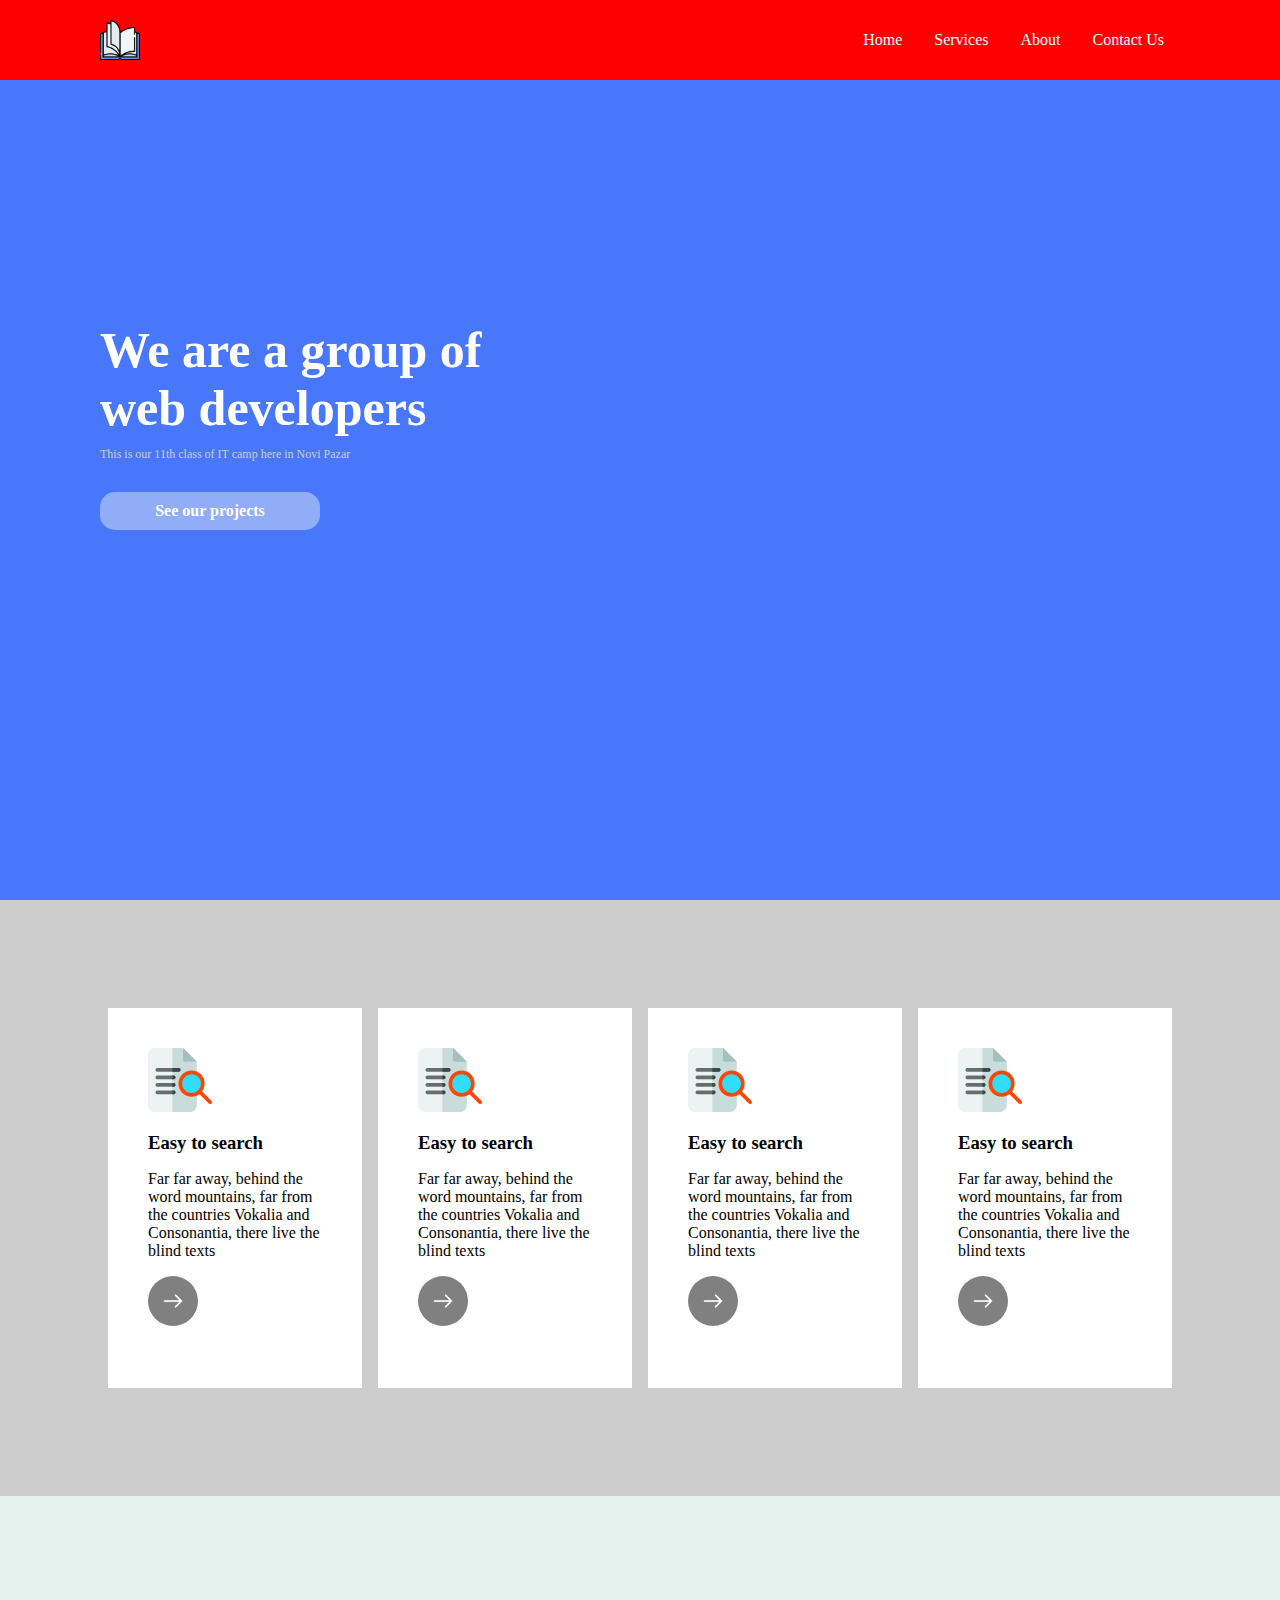
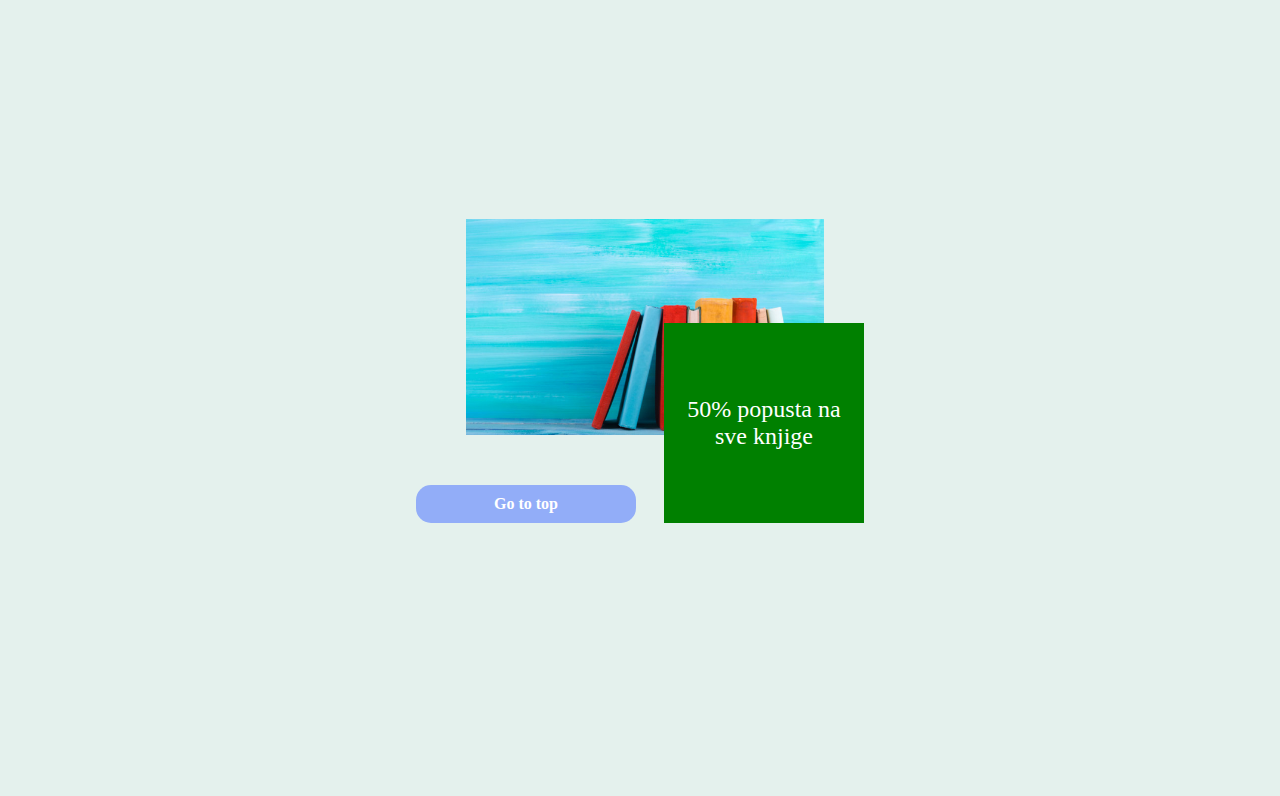
<file: project1/index.html>
<!DOCTYPE html>
<html>
  <head>
    <link rel="stylesheet" href="styles.css" />
  </head>
  <body>
    <div class="nav-fixed">
      <div class="navigation-container">
        <img class="nav-logo" src="./slike/open-book.png" alt="" />
        <div class="navigation-links">
          <a href="#">Home</a>
          <a href="#">Services</a>
          <a href="#">About</a>
          <a href="#">Contact Us</a>
        </div>
      </div>
    </div>
    <header class="header" id="header">
      <div class="title-container">
        <div class="title-text">
          <div>
            <h1 class="title-heading">We are a group of web developers</h1>
            <p class="description">
              This is our 11th class of IT camp here in Novi Pazar
            </p>
            <a class="projects-button" href="#section3">See our projects</a>
          </div>
        </div>
        <div class="title-video">
          <iframe
            width="560"
            height="315"
            src="https://www.youtube.com/embed/BHACKCNDMW8"
            title="YouTube video player"
            frameborder="0"
            allow="accelerometer; autoplay; clipboard-write; encrypted-media; gyroscope; picture-in-picture"
            allowfullscreen
          ></iframe>
        </div>
      </div>
    </header>
    <main class="main">
      <section class="cards-container">
        <!-- Card -->
        <div class="p-1">
          <div class="card">
            <img src="slike/preview.png" alt="" />
            <h3 class="card-title">Easy to search</h3>
            <p>
              Far far away, behind the word mountains, far from the countries
              Vokalia and Consonantia, there live the blind texts
            </p>
            <a href="#" class="card-link">
              <div class="link-icon-wrapper">
                <img src="slike/next.png" alt="" class="arrow-img" />
              </div>
            </a>
          </div>
        </div>
        <!-- Card END-->
        <!-- Card -->
        <div class="p-1">
          <div class="card">
            <img src="slike/preview.png" alt="" />
            <h3 class="card-title">Easy to search</h3>
            <p>
              Far far away, behind the word mountains, far from the countries
              Vokalia and Consonantia, there live the blind texts
            </p>
            <a href="#" class="card-link">
              <div class="link-icon-wrapper">
                <img src="slike/next.png" alt="" class="arrow-img" />
              </div>
            </a>
          </div>
        </div>
        <!-- Card END-->
        <!-- Card -->
        <div class="p-1">
          <div class="card">
            <img src="slike/preview.png" alt="" />
            <h3 class="card-title">Easy to search</h3>
            <p>
              Far far away, behind the word mountains, far from the countries
              Vokalia and Consonantia, there live the blind texts
            </p>
            <a href="#" class="card-link">
              <div class="link-icon-wrapper">
                <img src="slike/next.png" alt="" class="arrow-img" />
              </div>
            </a>
          </div>
        </div>
        <!-- Card END-->
        <!-- Card -->
        <div class="p-1">
          <div class="card">
            <img src="slike/preview.png" alt="" />
            <h3 class="card-title">Easy to search</h3>
            <p>
              Far far away, behind the word mountains, far from the countries
              Vokalia and Consonantia, there live the blind texts
            </p>
            <a href="#" class="card-link">
              <div class="link-icon-wrapper">
                <img src="slike/next.png" alt="" class="arrow-img" />
              </div>
            </a>
          </div>
        </div>
        <!-- Card END-->
      </section>
      <section class="offer-section" id="section3">
        <div class="offer-container">
          <img src="slike/books.jpeg" class="offer-image" alt="" />
          <div class="offer-message">
            <p>50% popusta na sve knjige</p>
          </div>
          <div>
            <a class="projects-button" href="#header">Go to top</a>
          </div>
        </div>
      </section>
    </main>
    <footer></footer>
  </body>
</html>
</file>
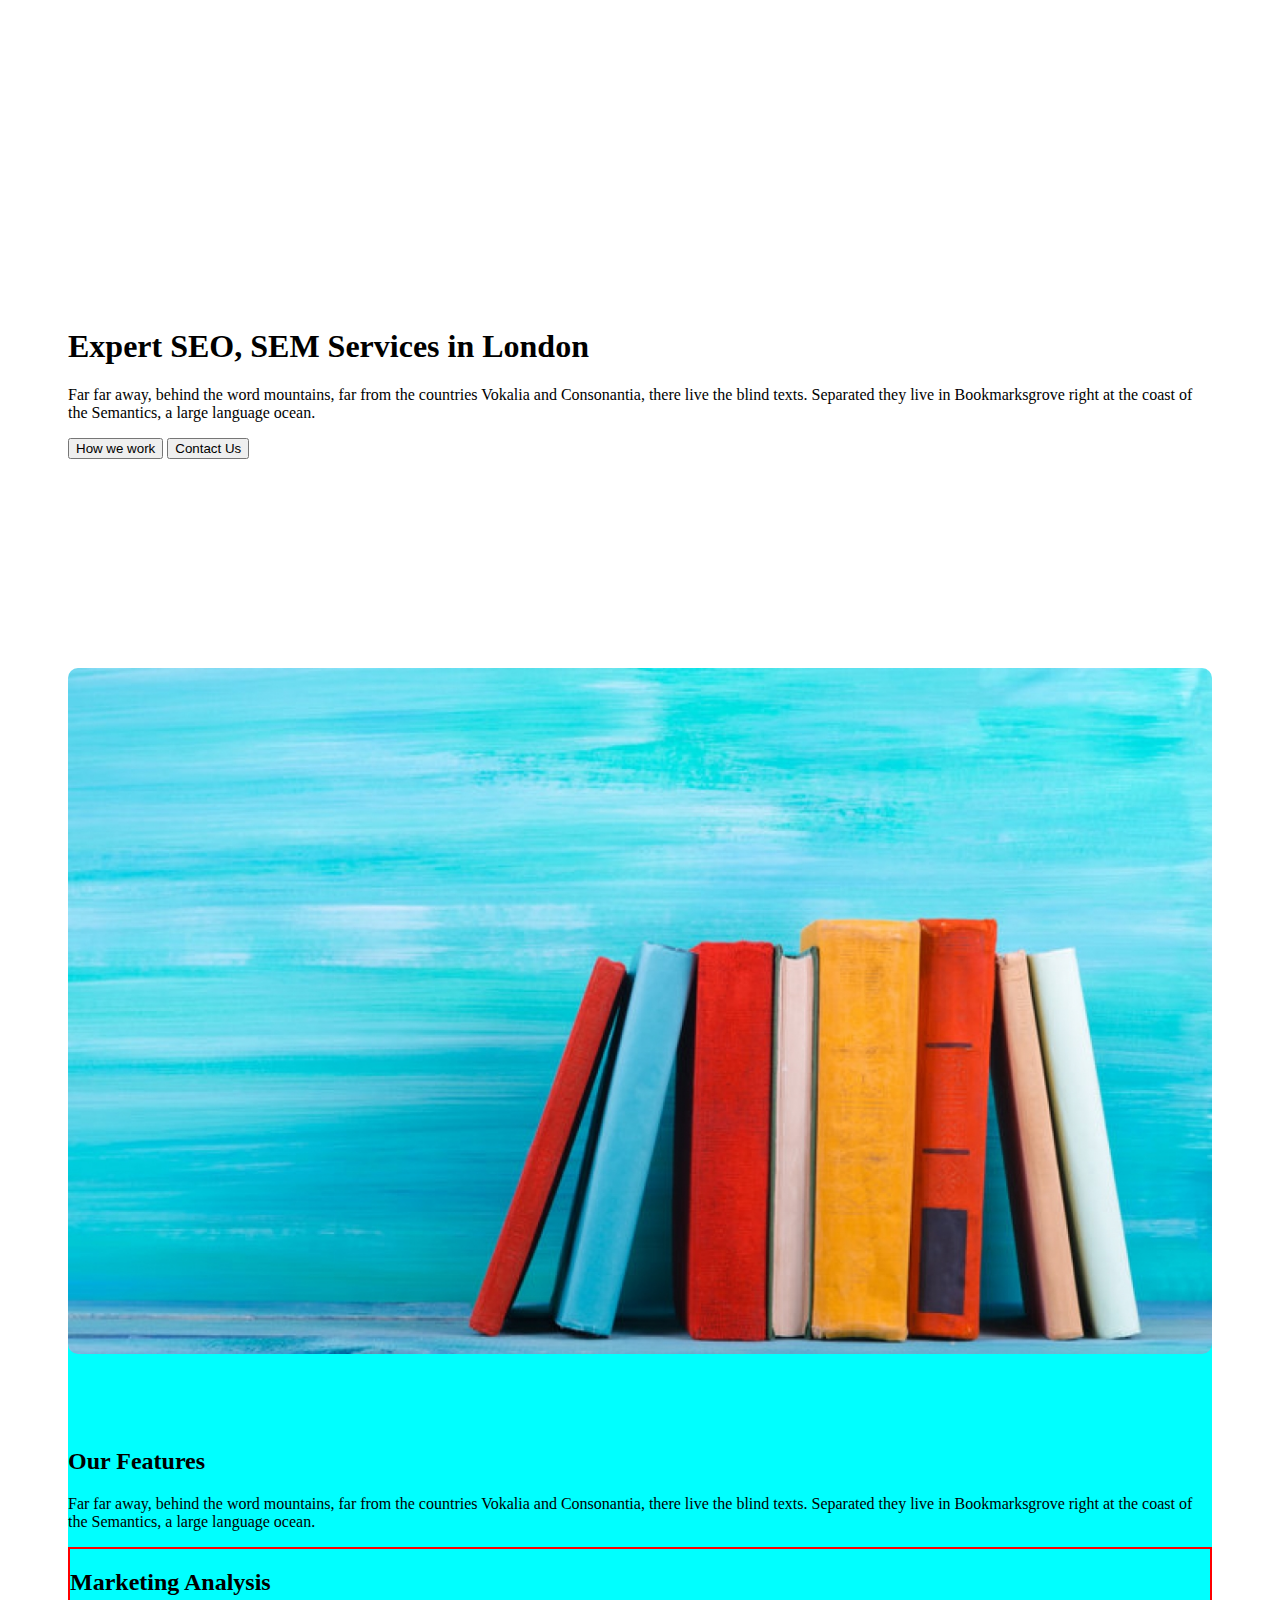
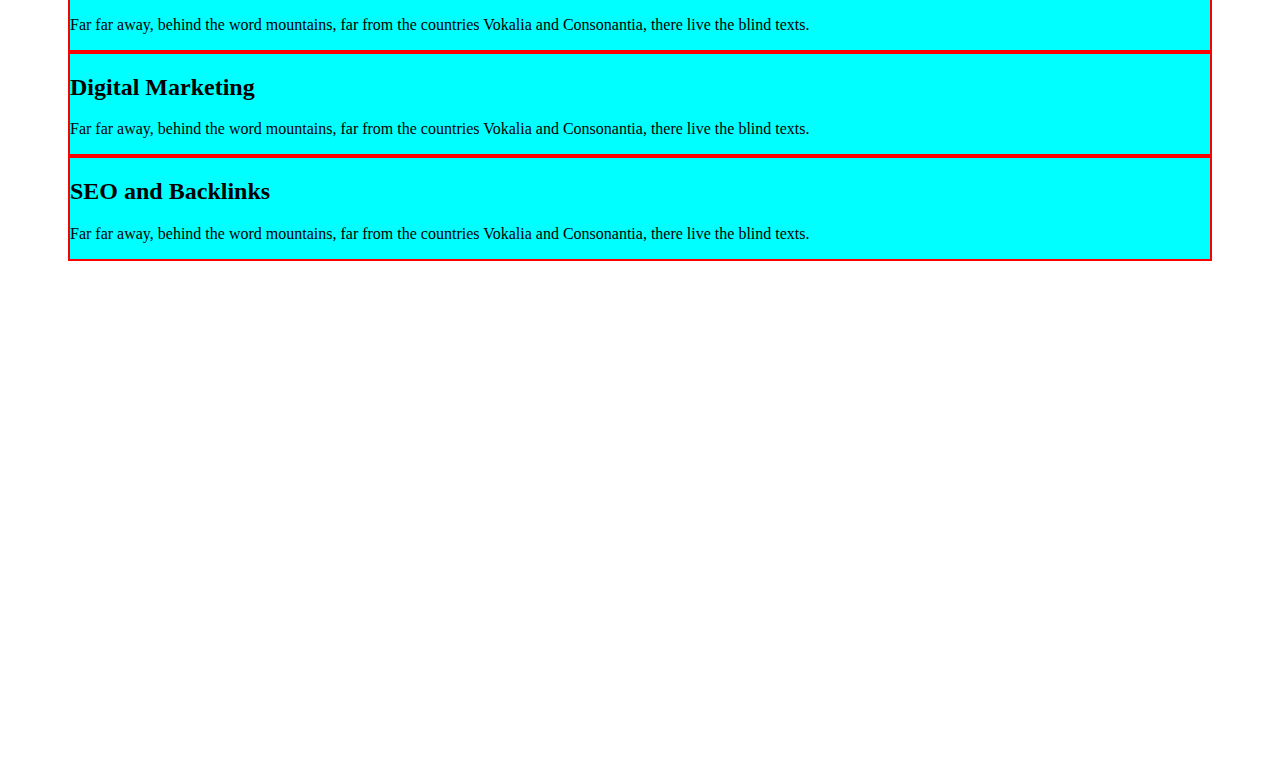
<file: responsive-website/index.html>
<!DOCTYPE html>
<html lang="en">
  <head>
    <meta charset="UTF-8" />
    <meta http-equiv="X-UA-Compatible" content="IE=edge" />
    <meta name="viewport" content="width=device-width, initial-scale=1.0" />
    <title>Responsive web site</title>
    <link rel="stylesheet" href="style.css" />
    <link
      href="https://cdn.jsdelivr.net/npm/bootstrap@5.2.1/dist/css/bootstrap.min.css"
      rel="stylesheet"
      integrity="sha384-iYQeCzEYFbKjA/T2uDLTpkwGzCiq6soy8tYaI1GyVh/UjpbCx/TYkiZhlZB6+fzT"
      crossorigin="anonymous"
    />
  </head>

  <body>
    <div class="container-fluid pt-5 pb-5">
      <div class="row d-flex justify-content-center">
        <div class="col-sm-12 col-md-12 col-lg-6 mycard">
          <div class="p-5">
            <h1>Expert SEO, SEM Services in London</h1>
            <p>
              Far far away, behind the word mountains, far from the countries
              Vokalia and Consonantia, there live the blind texts. Separated
              they live in Bookmarksgrove right at the coast of the Semantics, a
              large language ocean.
            </p>
            <button class="btn btn-primary">How we work</button>
            <button class="btn btn-secondary">Contact Us</button>
          </div>
        </div>
        <div class="col-sm-12 col-md-12 col-lg-6 mycard">
          <div class="p-5">
            <img src="books.jpeg" alt="slika" class="header__image" />
          </div>
        </div>
      </div>
    </div>

    <div class="container-fluid text-center pb-5 desktop-padding-top bg-primary">
      <div class="row d-flex justify-content-center pb-5">
        <div class="col-sm-12 col-md-10 col-lg-4">
          <div>
            <h2>Our Features</h2>
            <p>
              Far far away, behind the word mountains, far from the countries
              Vokalia and Consonantia, there live the blind texts. Separated
              they live in Bookmarksgrove right at the coast of the Semantics, a
              large language ocean.
            </p>
          </div>
        </div>
      </div>
      <div class="row pt-5 pb-5 d-flex justify-content-center">
        <div class="col-sm-12 col-md-8 col-lg-3 border-red">
          <div>
            <h2>Marketing Analysis</h2>
            <p>
              Far far away, behind the word mountains, far from the countries
              Vokalia and Consonantia, there live the blind texts.
            </p>
          </div>
        </div>
        <div class="col-sm-12 col-md-8 col-lg-3 border-red">
          <div>
            <h2>Digital Marketing</h2>
            <p>
              Far far away, behind the word mountains, far from the countries
              Vokalia and Consonantia, there live the blind texts.
            </p>
          </div>
        </div>
        <div class="col-sm-12 col-md-8 col-lg-3 border-red">
          <div>
            <h2>SEO and Backlinks</h2>
            <p>
              Far far away, behind the word mountains, far from the countries
              Vokalia and Consonantia, there live the blind texts.
            </p>
          </div>
        </div>
      </div>
    </div>

    <div>
      <iframe
        src="https://www.google.com/maps/embed?pb=!1m18!1m12!1m3!1d2911.41742960521!2d20.51653561579013!3d43.13776297914238!2m3!1f0!2f0!3f0!3m2!1i1024!2i768!4f13.1!3m3!1m2!1s0x475629155468453f%3A0xa8a60f6621497305!2sCentarNIT!5e0!3m2!1sen!2srs!4v1663346308217!5m2!1sen!2srs"
        width="100%"
        height="450"
        style="border: 0"
        allowfullscreen=""
        loading="lazy"
        referrerpolicy="no-referrer-when-downgrade"
      ></iframe>
    </div>

    <script
      src="https://cdn.jsdelivr.net/npm/bootstrap@5.2.1/dist/js/bootstrap.bundle.min.js"
      integrity="sha384-u1OknCvxWvY5kfmNBILK2hRnQC3Pr17a+RTT6rIHI7NnikvbZlHgTPOOmMi466C8"
      crossorigin="anonymous"
    ></script>
  </body>
</html>
</file>
<file: project1/styles.css>
* {
  margin: 0;
  padding: 0;
  scroll-behavior: smooth;
}

.header {
  height: 100vh;
  background-color: #4877fb;
  display: flex;
  flex-direction: column;
  padding: 0 100px;
}

.main {
  height: 100vh;
  background-color: #cccccc;
}

.navigation-container {
  /* background-color: red; */
  flex: 1;
  display: flex;
  align-items: center;
  justify-content: space-between;
  background-color: red;
  padding: 20px 100px;
}

.nav-fixed {
  position: fixed;
  top: 0;
  left: 0;
  width: 100%;
}

.nav-logo {
  height: 40px;
  display: block;
}

.navigation-links {
  display: flex;
}

.navigation-links a {
  display: block;
  text-decoration: none;
  color: white;
  margin: 0 16px;
}

.title-container {
  flex: 5;
  display: flex;
  padding-bottom: 50px;
}

.title-text {
  flex: 4;

  display: flex;
  align-items: center;
}

.title-video {
  flex: 3;
  display: flex;
  align-items: center;
  padding-left: 50px;
}

.projects-button {
  display: block;
  background-color: #92adf8;
  width: 200px;
  text-align: center;
  text-decoration: none;
  color: white;
  font-weight: bold;
  padding: 10px;
  border-radius: 15px;
  margin-top: 30px;
  transition: 0.8s;
}

.projects-button:hover {
  background-color: red;
}

.title-heading {
  color: white;
  font-size: 50px;
}

.description {
  color: #ccc;
  font-size: 12px;
  margin-top: 10px;
}

.card {
  background-color: #fff;
  /* width: 20%; */
  padding: 40px;
  height: 300px;
}

.card-link {
  display: block;
  width: 50px;
  height: 50px;
  border-radius: 50%;
  text-decoration: none;
  color: black;
  background-color: grey;
  margin-top: 16px;
}

.link-icon-wrapper {
  display: flex;
  justify-content: center;
  align-items: center;
  height: 100%;
}

.card-title {
  margin: 16px 0;
}

.arrow-img {
  width: 20px;
}

.cards-container {
  display: flex;
  padding: 100px;
}

.p-1 {
  padding: 8px;
}

.p-2 {
  padding: 16px;
}

.offer-section {
  height: 100vh;
  background-color: #e4f1ed;
  display: flex;
  justify-content: center;
  align-items: center;
}

.offer-container {
  width: 35%;
  position: relative;
}

.offer-image {
  width: 80%;
  display: block;
  margin: 50px;
}

.offer-message {
  background-color: green;
  width: 200px;
  height: 200px;
  display: flex;
  justify-content: center;
  align-items: center;
  position: absolute;
  bottom: 0;
  right: 0;
}

.offer-message p {
  color: white;
  font-size: 24px;
  text-align: center;
  padding: 20px;
}
</file>
<file: responsive-website/style.css>
body {
  padding: 16px;
}

.mycard {
  display: flex;
  justify-content: center;
  align-items: center;
}

.desktop-padding-top {
  padding-top: 0;
}

/* VAZI SAMO ZA VELIKE EKRANE */
/* min-width ====> ekrani sa vecom sirinom od 992px */
@media (min-width: 992px) {
  body {
    padding: 60px;
  }

  .mycard {
    height: 70vh !important;
  }

  .desktop-padding-top {
    padding-top: 100px;
  }
}

.header__image {
  width: 100%;
  border-radius: 10px;
}

.bg-primary {
  background-color: aqua;
}

.border-red {
  border: 2px solid red;
}

/* Za ekrane sa manjom sirinom od 992px */
@media (max-width: 992px) {
  .header__image {
    width: auto;
    height: 200px;
  }
}
</file>
